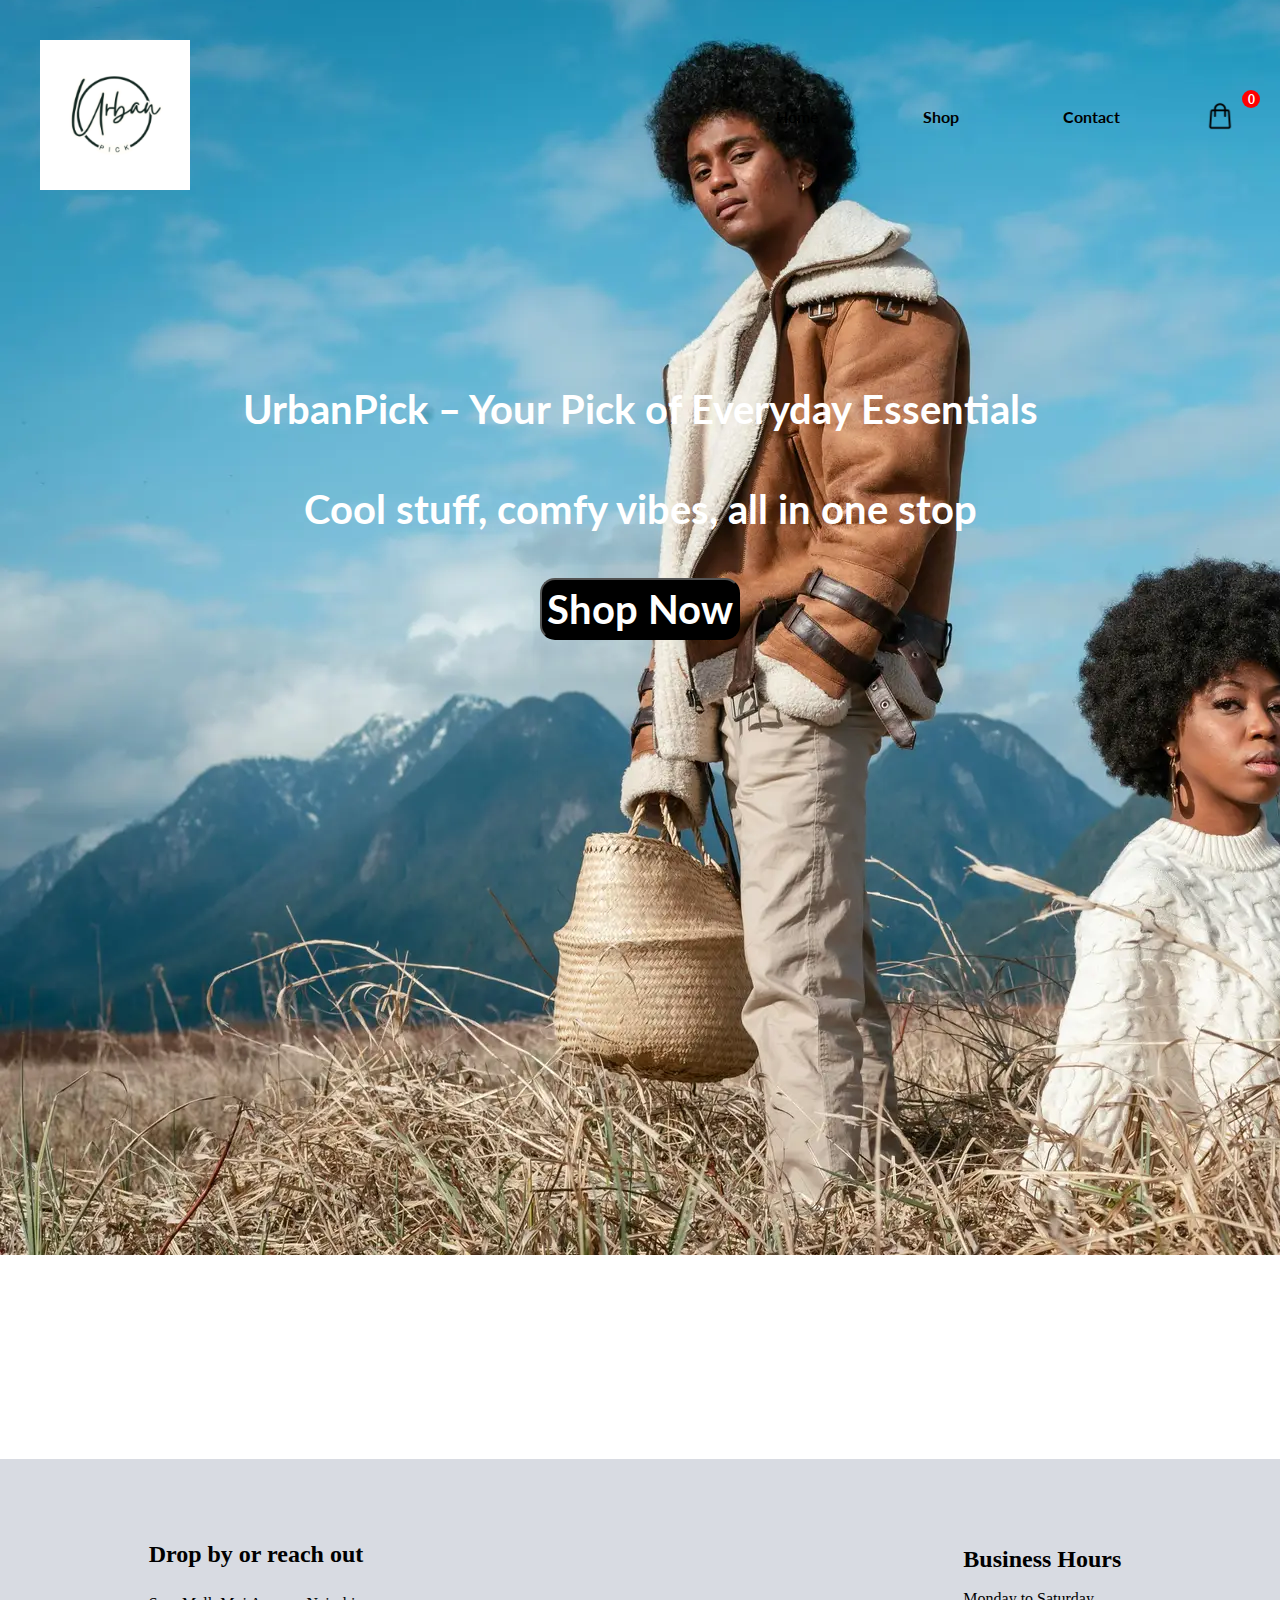
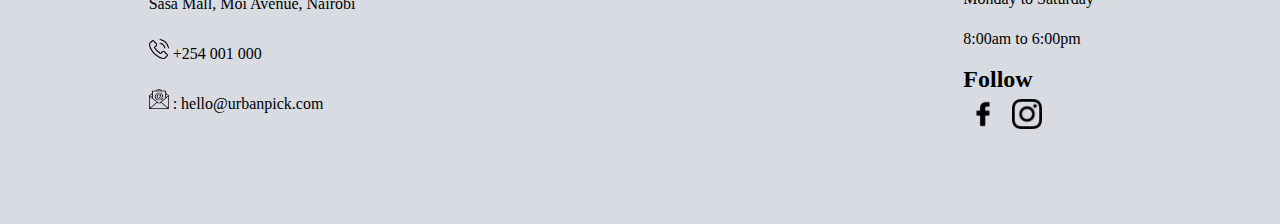
<file: index.html>
<!DOCTYPE html>
<html lang="en">
<head>
    <meta charset="UTF-8">
    <meta name="viewport" content="width=device-width, initial-scale=1.0">
    <meta name="author" content="Bettina Menya">
    <meta name="description" content="One stop shop for all your wardrobe needs">
    <meta property="og:title" content="UrbanPick">
    <meta property="og:type" content="website">
    <meta property="og:URL" content="https://urbanpick.netlify.app/"> <!--Finish here-------------->
    <meta property="og:image" content=""> <!--Finish here-------------->
    <meta property="og:description" content="Your one stop shop for all your wardrobe needs">
    <link rel="stylesheet" href="styles/large.css">
    <link rel="stylesheet" href="styles/small.css">
    <link rel="preconnect" href="https://fonts.googleapis.com">
    <link rel="preconnect" href="https://fonts.gstatic.com" crossorigin>
    <link href="https://fonts.googleapis.com/css2?family=Lato&family=Roboto:ital,wght@0,100..900;1,100..900&display=swap" rel="stylesheet">
    <title>UrbanPick|Home</title>
    <script src="scripts/main.js" type="module"></script>
</head>
<body>
    <header class="main-header"></header>
    <main>
        <div id="hero">
            <picture>
                <source media="(max-width:600px)" srcset="/assets/images/hero2_small.webp">
                <source media="(max-width:1024px)" srcset="/assets/images/hero2_medium.webp">
                <source media="(max-width:1920px)" srcset="/assets/images/hero2_large.webp">
                <img src="assets/images/hero2_default.jpg">
            </picture>
        </div>
        <div id="intro">
            <p>UrbanPick – Your Pick of Everyday Essentials</p>
            <p>Cool stuff, comfy vibes, all in one stop</p>
            <a href="shop.html">
                <button>Shop Now</button>
            </a>
        </div>
        <div id="categories-container"></div>
    </main>
    <footer class="main-footer"></footer>
</body>
</html>
</file>
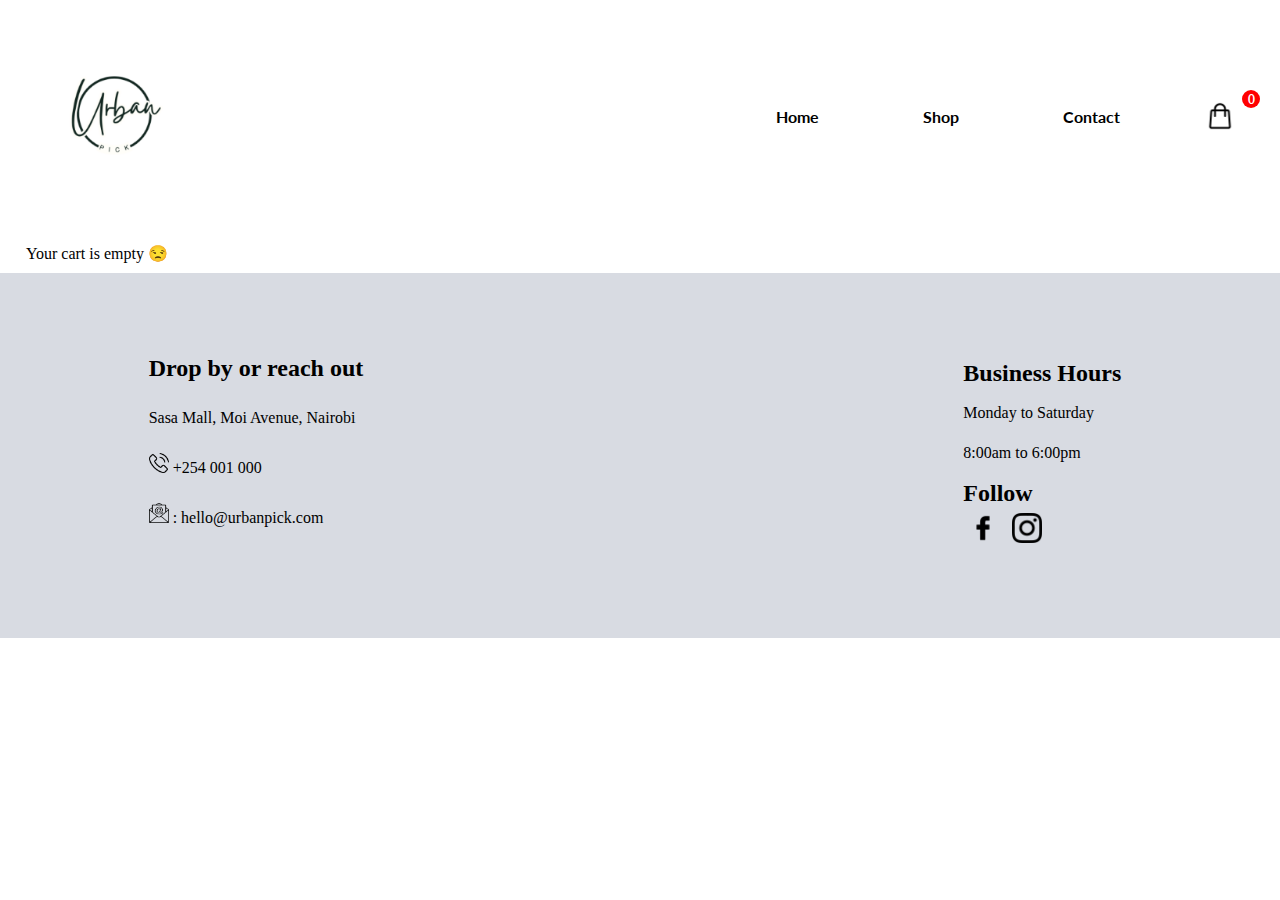
<file: cart.html>
<!DOCTYPE html>
<html lang="en">
<head>
    <meta charset="UTF-8">
    <meta name="viewport" content="width=device-width, initial-scale=1.0">
    <meta name="author" content="Bettina Menya">
    <meta name="description" content="One stop shop for all your wardrobe needs">
    <meta property="og:title" content="UrbanPick">
    <meta property="og:type" content="website">
    <meta property="og:URL" content="#"> <!--Finish here-------------->
    <meta property="og:image" content="#"> <!--Finish here-------------->
    <meta property="og:description" content="Your one stop shop for all your wardrobe needs">
    <link rel="preconnect" href="https://fonts.googleapis.com">
    <link rel="preconnect" href="https://fonts.gstatic.com" crossorigin>
    <link href="https://fonts.googleapis.com/css2?family=Lato&family=Roboto:ital,wght@0,100..900;1,100..900&display=swap" rel="stylesheet">
    <title>UrbanPick|Cart</title>
    <script src="scripts/cart.js" type="module"></script>
</head>
<body>
    <header class="main-header">
        
    </header>
    <main>
        <div id="cart-products"></div>
    </main>
    <footer class="main-footer"></footer>
</body>
</html>
</file>
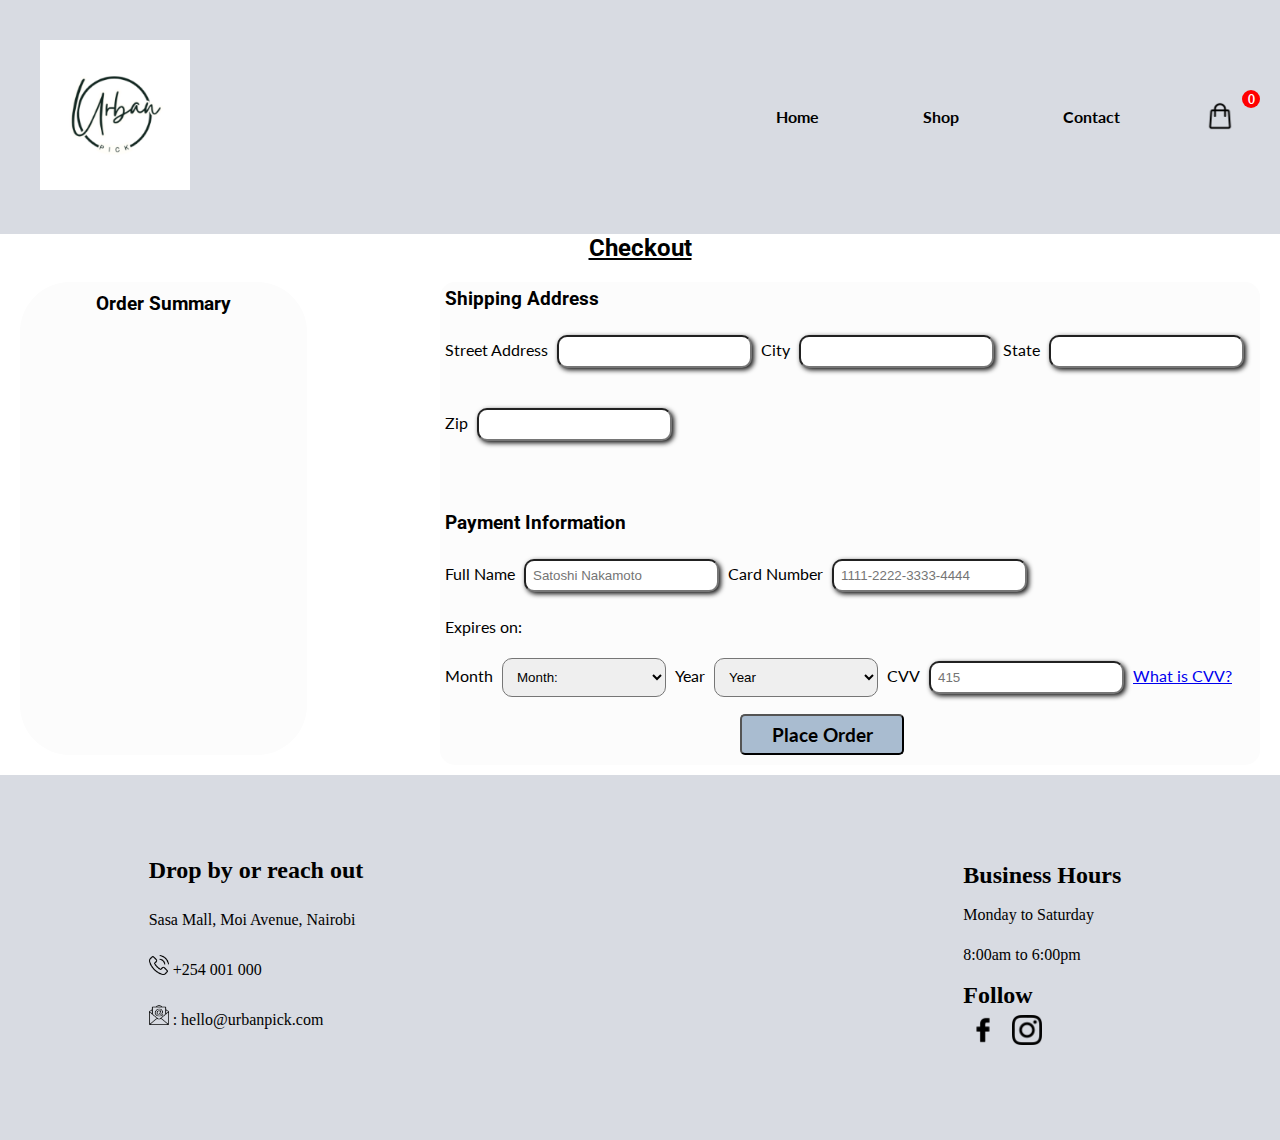
<file: checkout.html>
<!DOCTYPE html>
<html lang="en">
<head>
    <meta charset="UTF-8">
    <meta name="viewport" content="width=device-width, initial-scale=1.0">
    <meta name="author" content="Bettina Menya">
    <meta name="description" content="One stop shop for all your wardrobe needs">
    <meta property="og:title" content="UrbanPick">
    <meta property="og:type" content="website">
    <meta property="og:URL" content="https://urbanpick.netlify.app/"> <!--Finish here-------------->
    <meta property="og:image" content=""> <!--Finish here-------------->
    <meta property="og:description" content="Your one stop shop for all your wardrobe needs">
    <link rel="stylesheet" href="styles/large.css">
    <link rel="stylesheet" href="styles/small.css">
    <link rel="preconnect" href="https://fonts.googleapis.com">
    <link rel="preconnect" href="https://fonts.gstatic.com" crossorigin>
    <link href="https://fonts.googleapis.com/css2?family=Lato&family=Roboto:ital,wght@0,100..900;1,100..900&display=swap" rel="stylesheet">
    <title>UrbanPick|Home</title>
    <script src="scripts/checkout.js" type="module"></script>
</head>
<body>
    <header class="main-header" id="checkout-header"></header>
    <main id="body-area">
        <h2 id="checkout-h2">Checkout</h2>
        <div id="checkout-section">
            <div id="area1">
                <h3 id="receipt-heading">Order Summary</h3>
                <div id="cart-summary"></div>
        
            </div>
            <form action = "https://formspree.io/f/abc123" class="form-box" enctype="text/plain" method="POST">
                <div class="checkout__address">
                        <legend> Shipping Address</legend>
                        <label for="street">Street Address</label>
                        <input type="text" name="street" id="street" required>
                        <label for="city">City</label>
                        <input type="text" name="city" id="city" required>
                        <label for="state">State</label>
                        <input type="text" name="state" id="state" required>
                        <label for="zip">Zip</label>
                        <input type="text" name="zip" id="zip" required>
                    
                </div>

                <div id="payment">
                    <legend >Payment Information</legend>
                    <label for="full-name">Full Name</label>
                    <input id="full-name" name="full-name" placeholder="Satoshi Nakamoto" required type="text"/>
                    <label for="credit-card-num">Card Number</label>
                    <input id="credit-card-num" name="credit-card-num" placeholder="1111-2222-3333-4444" required type="text"/>
                    <p class="expires">Expires on:</p>
                    <label for="expiration-month">Month</label>
                    <select id="expiration-month" name="expiration-month" required>
                        <option value="">Month:</option>
                        <option value="">January</option>
                        <option value="">February</option>
                        <option value="">March</option>
                        <option value="">April</option>
                        <option value="">May</option>
                        <option value="">June</option>
                        <option value="">July</option>
                        <option value="">August</option>
                        <option value="">September</option>
                        <option value="">October</option>
                        <option value="">November</option>
                        <option value="">Decemeber</option>
                    </select>

                    <label class="expiration-year">Year</label>
                    <select id="experation-year" name="experation-year" required>
                        <option value="">Year</option>
                        <option value="">2023</option>
                        <option value="">2024</option>
                        <option value="">2025</option>
                        <option value="">2026</option>
                    </select>

                    <label for="cvv">CVV</label>
                    <input id="cvv" name="cvv" placeholder="415" type="text" required/>
                    <a class="cvv-info" href="#">What is CVV?</a>
                </div>
            <button class="placeOrder-btn" type="submit"> Place Order</button>
    
            </form>
        </div>
    </main>
    <footer class="main-footer"></footer>
</body>
</html>
</file>
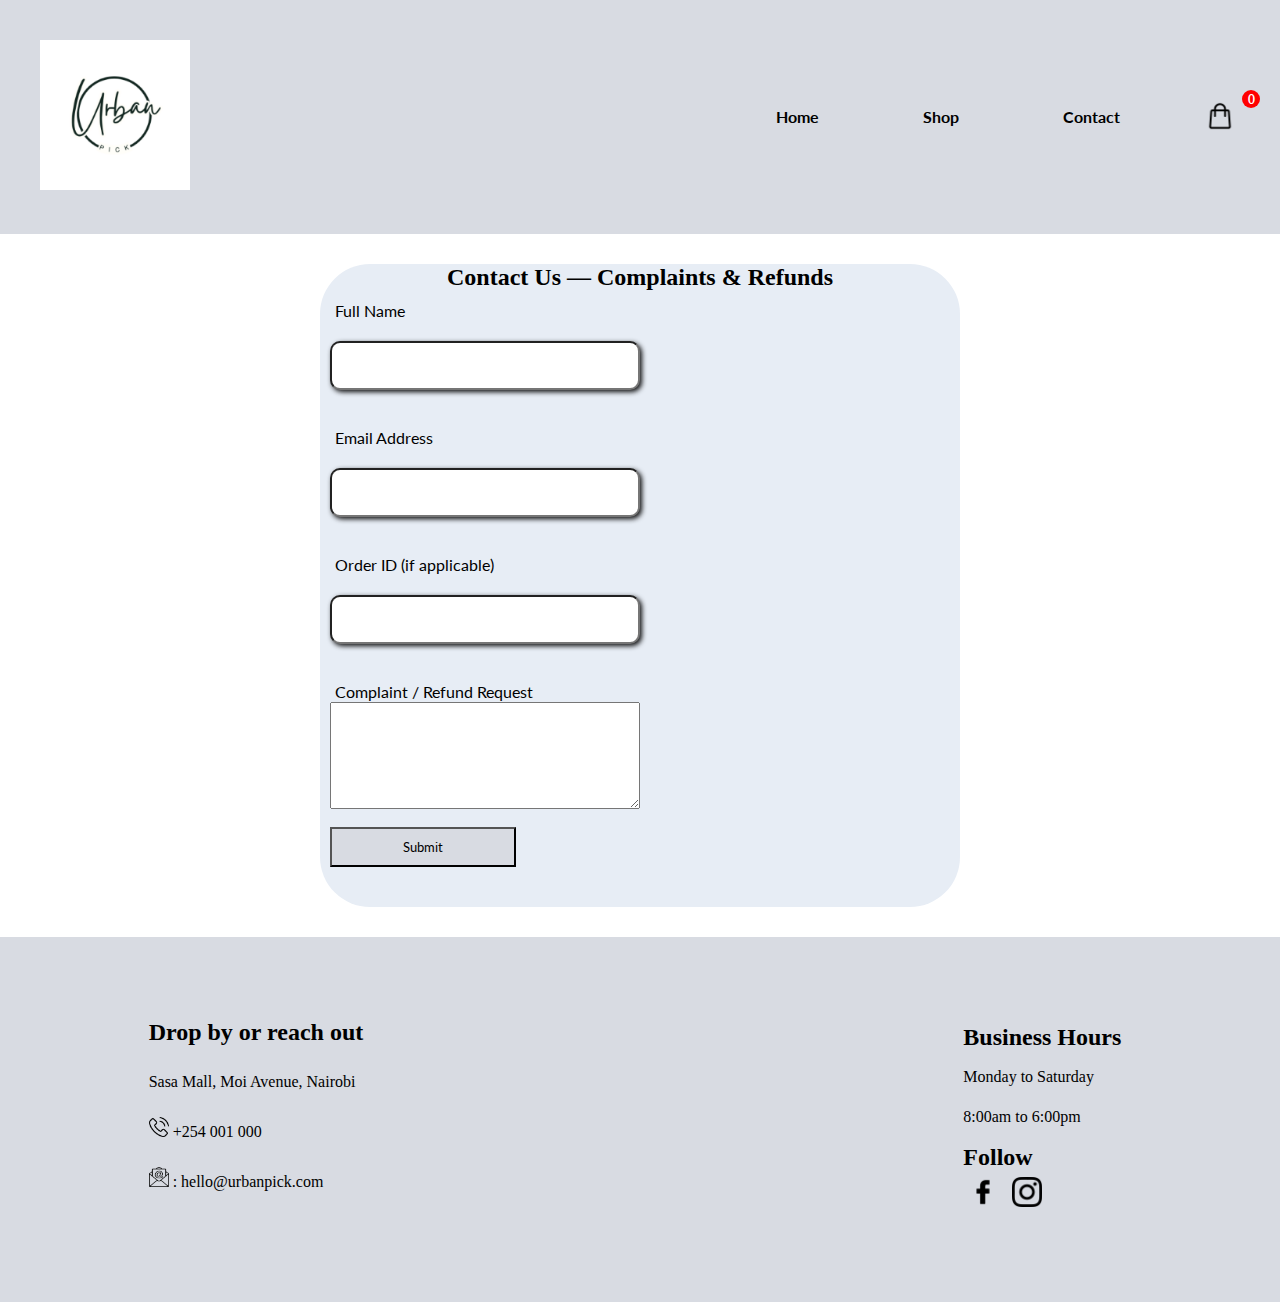
<file: contact.html>
<!DOCTYPE html>
<html lang="en">
<head>
    <meta charset="UTF-8">
    <meta name="viewport" content="width=device-width, initial-scale=1.0">
    <meta name="author" content="Bettina Menya">
    <meta name="description" content="One stop shop for all your wardrobe needs">
    <meta property="og:title" content="UrbanPick">
    <meta property="og:type" content="website">
    <meta property="og:URL" content="#"> <!--Finish here-------------->
    <meta property="og:image" content="#"> <!--Finish here-------------->
    <meta property="og:description" content="Your one stop shop for all your wardrobe needs">
    <link rel="stylesheet" href="/styles/large.css">
    <link rel="stylesheet" href="/styles/small.css">
    <link rel="preconnect" href="https://fonts.gstatic.com" crossorigin>
    <link href="https://fonts.googleapis.com/css2?family=Lato:ital,wght@0,100;0,300;0,400;0,700;0,900;1,100;1,300;1,400;1,700;1,900&family=Roboto:ital,wght@0,100..900;1,100..900&display=swap" rel="stylesheet">
    <script src="/scripts/contact.js" type="module"></script>
    <title>Discover</title>
</head>
<body>
    <header class="main-header" id="contact-header"></header>
    <main>
        <div id="contact-area">
            
            <h2>Contact Us — Complaints & Refunds</h2>
            <form id="contact-form">
                <label for="name">Full Name</label>
                <input type="text" id="name" name="name" required /><br>

                <label for="email">Email Address</label>
                <input type="email" id="email" name="email" required /><br>

                <label for="order-id">Order ID (if applicable)</label>
                <input type="text" id="order-id" name="order-id" /><br>

                <label for="message">Complaint / Refund Request</label>
                <textarea id="message" name="message" rows="5" required></textarea><br>

                <button type="submit">Submit</button>
            </form>
            <p id="response-message"></p> 
             
        </div>  
    </main>
    <footer class="main-footer"></footer>
</body>
</html>
</file>
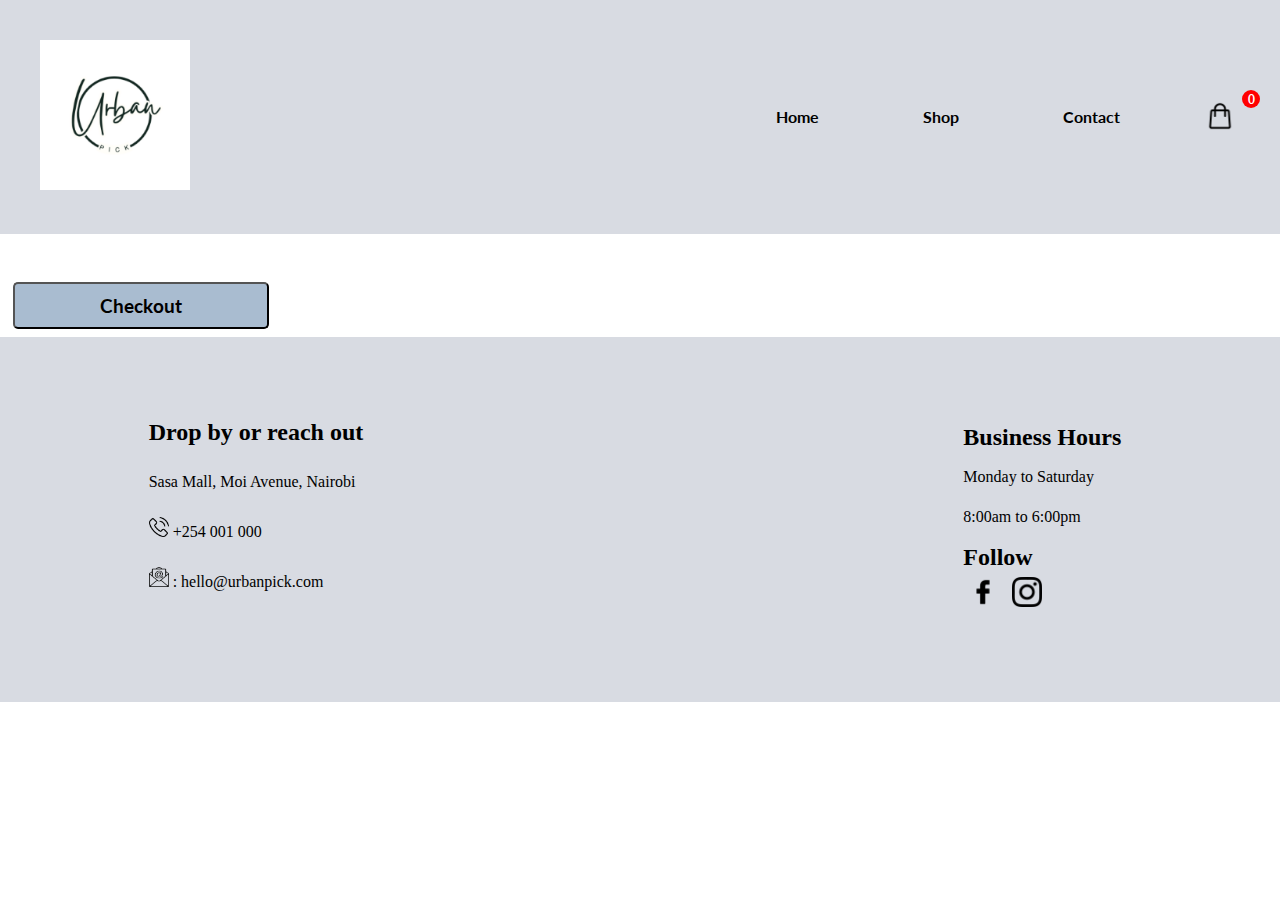
<file: shop.html>
<!DOCTYPE html>
<html lang="en">
<head>
    <meta charset="UTF-8">
    <meta name="viewport" content="width=device-width, initial-scale=1.0">
    <meta name="author" content="Bettina Menya">
    <meta name="description" content="One stop shop for all your wardrobe needs">
    <meta property="og:title" content="UrbanPick">
    <meta property="og:type" content="website">
    <meta property="og:URL" content="#"> <!--Finish here-------------->
    <meta property="og:image" content="#"> <!--Finish here-------------->
    <meta property="og:description" content="Your one stop shop for all your wardrobe needs">
    <link rel="stylesheet" href="styles/large.css">
    <link rel="stylesheet" href="styles/small.css">
    <link rel="preconnect" href="https://fonts.gstatic.com" crossorigin>
    <link href="https://fonts.googleapis.com/css2?family=Lato:ital,wght@0,100;0,300;0,400;0,700;0,900;1,100;1,300;1,400;1,700;1,900&family=Roboto:ital,wght@0,100..900;1,100..900&display=swap" rel="stylesheet">
    <script src="scripts/products.js" type="module"></script>
    <title>UrbanPick|Discover</title>
</head>
<body id="shop-body">
    <header class="main-header" id="shop-header"></header>
    <main>
        <div id="product-container"></div>
        <a href="checkout.html">
            <button id="checkout-btn">Checkout</button>
        </a>
    </main>
    <footer class="main-footer"></footer>
</body>
</html>
</file>
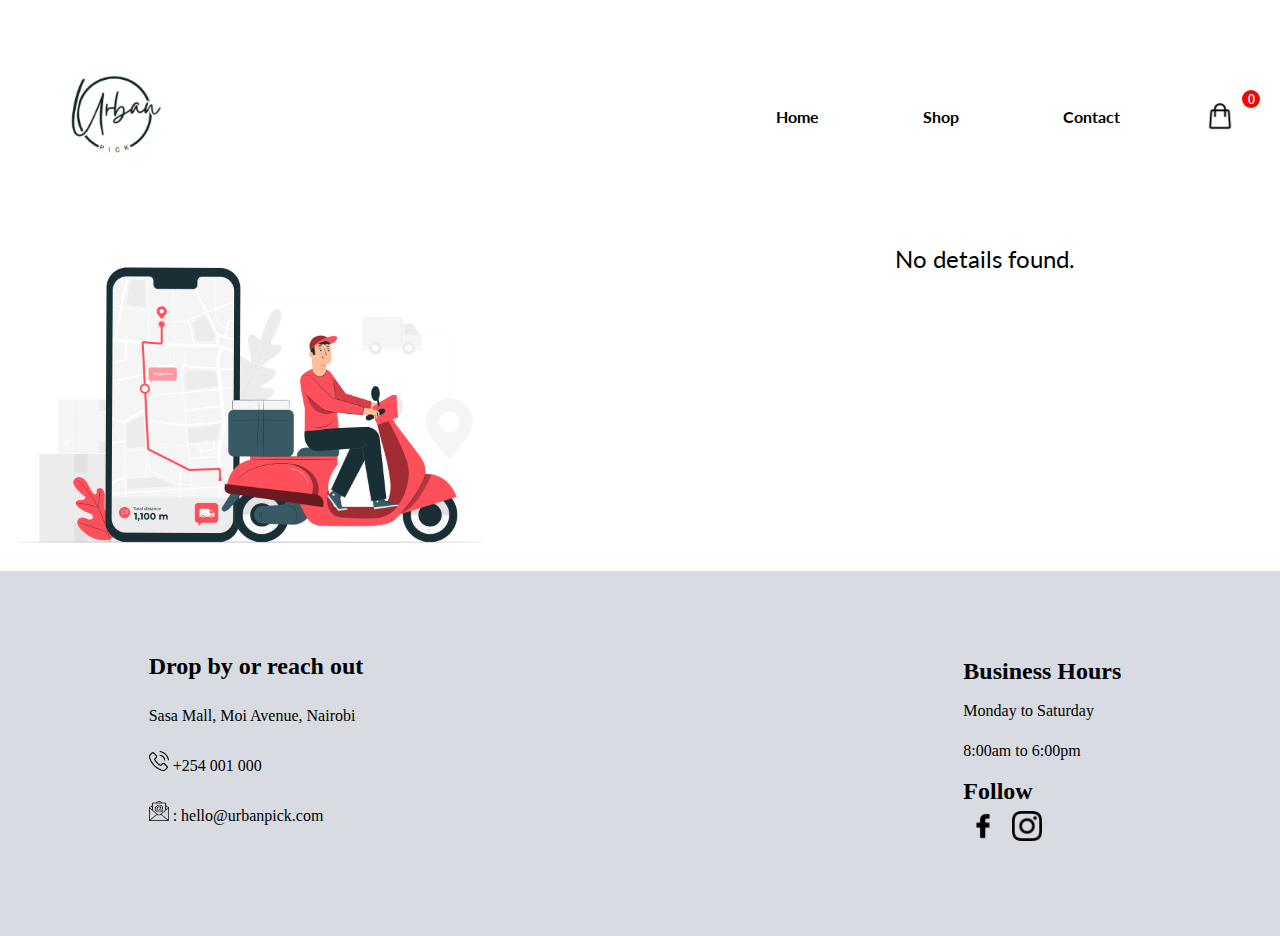
<file: thankyou.html>
<!DOCTYPE html>
<html lang="en">
<head>
    <meta charset="UTF-8">
    <meta name="viewport" content="width=device-width, initial-scale=1.0">
    <meta name="author" content="Bettina Menya">
    <meta name="description" content="One stop shop for all your wardrobe needs">
    <meta property="og:title" content="UrbanPick">
    <meta property="og:type" content="website">
    <meta property="og:URL" content="https://urbanpick.netlify.app/"> <!--Finish here-------------->
    <meta property="og:image" content=""> <!--Finish here-------------->
    <meta property="og:description" content="Your one stop shop for all your wardrobe needs">
    <link rel="stylesheet" href="styles/large.css">
    <link rel="stylesheet" href="styles/small.css">
    <link rel="preconnect" href="https://fonts.googleapis.com">
    <link rel="preconnect" href="https://fonts.gstatic.com" crossorigin>
    <link href="https://fonts.googleapis.com/css2?family=Lato&family=Roboto:ital,wght@0,100..900;1,100..900&display=swap" rel="stylesheet">
    <title>UrbanPick|Home</title>
    <script src="scripts/thankyou.js" type="module"></script>
</head>
<body>
    <header class="main-header"></header>
    <section id="contact-body">
        <div id="delivery-pic">
            <picture>
                <source media="(max-width:400px)" srcset="/assets/images/deliverypic_small.webp">
                <source media="(max-width:900px)" srcset="/assets/images/deliverypic_medium.webp">
                <img src="assets/images/deliverypic.jpg" width="500px">
            </picture>
        </div>
        <div id="form-details"></div>
    </section>
    <footer class="main-footer"></footer>
</body>
</html>
</file>
<file: styles/large.css>
:root{
    --primary-color:#A9BCD0;
    --secondary-color:#373F51;
    --neutral-color:#D8DBE2;
    --primary-font:'Roboto', 'Courier New', Courier, monospace;
    --secondary-font: 'Lato',Times, serif;
}
nav a:hover{
    background-color: #A9BCD0;
}

button:hover{
    transform: scale(1.1);
    transition: ease-in-out 0.5s;
}
@media screen and (min-width: 768px){
*{
    margin:0;
    padding: 0;
    box-sizing: border-box;
}
header{
    display: flex;
    justify-content: space-between;
    align-items: center;
    width: 100%;
    padding: 20px;
    font-family: var(--primary-font);
}
#menu{
    display: flex;
    align-items:center;
    gap: 30px;
    
    
}
nav a{
    padding: 10px 50px;
    text-decoration: none;
    font-weight: bold;
    color:black;
    
}

#logo{
    position: relative;
}
#cart-img{
    position: relative;
}

#cart-count {
    background-color: red;
    color: white;
    font-size: 12px;
    font-weight: bold;
    width: 18px;
    height: 18px;
    display: flex;
    align-items: center;
    justify-content: center;
    border-radius: 50%;
    position: absolute;
    top: 90px;
    right: 20px;
}

#menu-btn{
    display: none;
}


a:hover{
    background-color:var(--neutral-color);
    border-radius: 20px;
}

nav a:nth-child(4){
    padding-top: 5px;
}

#hero{
    position: relative;
    max-width: 100%;
    overflow-x: hidden;
    margin-top: -256px;
    z-index: -1;
}

#intro{
    font-size: 2.5em;
    position: relative;
    
    top: -900px;
    text-align: center;
    color: white;
    font-weight: bold;
    line-height: 2.5em;
    font-family: "Lato", sans-serif;
}

#intro button{
    font-size: 1em;
    background-color: black;
    color:white;
    padding: 5px;
    border-radius: 15px;
    font-family: "Lato", sans-serif;
    font-weight: bold;

}

footer{
    display: flex;
    justify-content:space-around;
    align-items: flex-start;
    gap: 450px;
    background-color: var(--neutral-color);
    
    
}
footer div{
    margin: 50px;
   
}

#footer1{
    padding: 20px;
    line-height: 50px;
}

#footer2{
    padding: 30px;
    line-height: 40px;
}

footer img:hover{
    background-color: var(--primary-color);
}
}

/* Index.html*/

#categories-container{
    display: flex;
    justify-content: space-between;
    margin:-150px auto 50px;
    
}

#categories-container img{
    height: 300px;
}

#categories-container button{
    text-align: center;
    padding: 5px;
    border-radius: 2px;
    font-family: var(--secondary-font);
    font-size: larger;
    background-color: var(--secondary-color);
    color:white;

}
/*shop.html*/

#shop-header, #cart-header{
    background-color: var(--neutral-color);
}
#product-container{
    display: flex;
    flex-wrap: wrap;
    gap: 40px;        /* space between cards */
    justify-content: center; /* or space-between / flex-start */
    padding: 20px;

}

#product-container div {
    flex: 0 1 200px;
    text-align: center;
    border: 1px solid #ddd;
    padding: 10px;
    border-radius: 10px;
    box-shadow: 0px 2px 5px rgba(0, 0, 0, 0.1);
  }

#product-container button{
    text-align: center;
    padding: 5px;
    border-radius: 2px;
    font-family: var(--secondary-font);
    font-size: larger;
    background-color: var(--secondary-color);
    color:white;
    width: 200px;
}

/*cart page*/
#cart-heading{
    text-align: center;
    font-family: var(--secondary-font);
    padding: 10px;
    color: var(--secondary-color);
}


#cart-products{
    padding: 0rem 1rem;
    margin: 10px;
    
}

#cart-products div {
    margin: 0 auto;
    max-width: 40%;
    border: 1px solid #ddd;
    padding: 20px;
    border-radius: 10px;
    box-shadow: 0px 2px 5px rgba(0, 0, 0, 0.1);
}

#cart-total{
    font-size: larger;
    text-align: center;
    margin: 10px;
    font-family: var(--secondary-font);
}

#buy-btn,#cart-products div button  {
    width: 200px;
    padding: 10px;
    margin: 10px;
    border-radius: 0.2rem;
    text-align: center;
    font-family: var(--secondary-font);
    background-color: var(--primary-color);
}

#checkout-btn{
    width: 20%;
    padding: 10px;
    font-family: var(--secondary-font);
    background-color: var(--primary-color);
    border-radius: 5px;
    margin: 8px;
   
    font-size: larger;
    font-weight: bolder;
}

/* checkout page*/
#checkout-header{
    background-color: var(--neutral-color);
}
#checkout-h2{
    font-family: var(--primary-font);
    text-align: center;
    text-decoration: underline;
    margin-bottom: 20px;
    
    
}

#area1{
    background-color: rgb(252, 252, 252);
    max-width: 70%;
    margin-bottom: 20px;
    border-radius: 50px;  
}
#area1 h3{
    text-align: center;
    font-family: var(--primary-font);
    font-size: larger;
    padding: 10px;
}

#cart-summary{
    text-align: center;
    padding: 5px;
    font-family: var(--secondary-font);
}
#receipt-heading{
    font-family: var(--primary-font);
}

#checkout-section{
    display: grid;
    grid-template-columns: 0.5fr 1fr;
    column-gap: 10px;
    justify-content: space-between;
    margin: 20px;
    
}
form{
    background-color: rgb(252, 252, 252);
    border-radius: 15px;
    margin-bottom: 10px;
}

#payment legend{
    margin-top: 50px;
    
}

form legend{
    font-size: larger;
    font-weight: bold;
    margin: 5px;
    font-family: var(--primary-font);
    
}

form input{
    margin: 20px 0;
    padding: 7px;
    border-radius: 10px;
    box-shadow: 2px 2px 5px rgba(0, 0, 0, 0.94);
  
}

input:focus {
    background-color: var(--neutral-color);
}

select{
    width: 20%;
    padding: 10px;
    border-radius: 10px;
}

form label, form p,a{
    font-family: var(--secondary-font);
    padding: 5px;
}

.placeOrder-btn{
    background-color: var(--primary-color);
    font-size: larger;
    padding: 7px;
    border-radius: 5px;
    font-family: var(--secondary-font);
    width: 20%;
    text-align: center;
    margin-left: 300px;
    margin-bottom: 10px;
    font-weight: bolder;
}

#body-area{
    background-image: url("https://images.pexels.com/photos/6214394/pexels-photo-6214394.jpeg?auto=compress&cs=tinysrgb&w=600");
    margin-bottom: -20px;
}

/*Thankyou page*/
 #contact-body{
    display: grid;
    grid-template-columns: 1fr 1fr;
    column-gap: 100px;
 }

 #form-details h3{
    text-align: center;
    font-family: var(--primary-font);
    font-size: 2.5em;
    padding: 20px;
 }

 #form-details p{
    text-align: center;
    font-family: var(--secondary-font);
    font-size: 1.5em;
    padding: 10px;
 }
/*contact-us page*/

#contact-header{
    background-color: var(--neutral-color);
}
#contact-area{
    background-color: #e7edf5;
    max-width: 50%;
    margin: 30px auto;
    border-radius: 50px;
    text-align: center;
    
    
}
#contact-form{
    background-color: transparent;
    text-align:left;
    padding: 10px;
    
}
#contact-form button{
   padding: 10px;
   background-color: #D8DBE2;
   font-family: var(--secondary-font);
   width: 30%;
   margin: 10 0 0 20px;
}

#contact-form input, textarea{
    display: flex;
    gap: 10px;
    align-items: center;
    width: 50%;
    padding: 15px;
   
}

#response-message{
    font-family: var(--secondary-font);
    font-size: larger;
    padding: 10px;
}
</file>
<file: styles/small.css>
:root{
    --primary-color:#A9BCD0;
    --secondary-color:#373F51;
    --neutral-color:#D8DBE2;
    --primary-font:'Roboto', 'Courier New', Courier, monospace;
    --secondary-font: 'Lato',Times, serif;
}
@media screen and (max-width: 768px) {
    nav{
        display:block;
        overflow: hidden;
        max-height: 0;
        text-align: center;
        padding: 15px;
        transition: max-height 0.5s ease-in-out;
    }

    nav.open{
        display: block;
        max-height: 300px;
    }

    nav a{
        display: flex;
        flex-direction: column;
        top:100%;
        width: 100%;
        padding: 1rem;
        text-decoration: none;
        
    }

    #menu-btn{
        position:absolute;
        background-color: transparent;
        top: 25px;
        right: 10px;
        padding: 10px;
        font-size: 1.5rem;
        cursor:pointer;
    }

    #menu-btn::before {
        content: "☰"; /* Hamburger menu icon */
    }

    #menu.open #menu-btn::before {
        content: "❎"; /* Close button */
    }
    #logo img{
        width:100px;
        height:auto;
        margin-left: 10px;
    }

    #cart{
        position: absolute;
        top: 35px;
        right:75px;
    }

    footer div{
        display: flex;
        flex-direction: column;
        text-align: center;
        line-height: 10px;
        background-color: var(--neutral-color);
        max-width: 100%;
        
    }

    /*Home page*/
    #hero img{
        max-width: 100%;
        overflow-x: hidden;
        
    }
    #intro{
        text-align: center;
        margin-top: -200px;
        font-family: var(--secondary-font);
        color: white;
        font-size: larger;
        font-weight: 900;
    }

    #intro button{
        background-color: var(--secondary-color);
        color: white;
        padding: 5px;
        border-radius: 5px;
    }

    #categories-container{
        display: flex;
        flex-direction: column;
        max-width: 100%;
        height: auto;
        margin-top: 100px;
        align-items: center;
    }

    #categories-container div img{
        height: 200px;
    }

    #categories-container div{
        justify-items: center;
        margin-top: 5px;
        margin: 20px;
    }

    /*Shop Page*/
    #product-container {
        display: flex;
        flex-direction: column;
        max-width: 100%;
        
        
    }

    #product-container div{
        width: 250px;
        margin: 0 auto;
    }

    #product-container div img{
        width: 180px;
        height: 200px;
    }

    /*cart page*/
    #cart-products div{
        justify-items: center;
        margin-bottom: 10px;
        
    }
    #cart-products div button {
        width: 100px;
    }
    #buy-btn{
        width: 150px;
        margin-left: 150px;
        font-weight: 900;
    }

    #checkout-btn{
        width: 150px;
        margin-left: 140px;
    }

    /*Checkout page*/
    #body-area{
        margin-top: -20px;
    }
    #area1{
        display: block;
        margin: 0 auto;
        border-radius: 5px;
        margin-bottom: 10px;
    }
    
    #checkout-section {
        display: block;
        margin: 10px;
       
    }
    .form-box {
        padding: 15px;
        margin-bottom: 30px;
      }
    
    form input,form select {
    width: 100%;
    padding: 10px;
    margin-bottom: 15px;
    box-sizing: border-box;
  }
    form label,form legend,form p,.cvv-info {
    display: block;
    margin-top: 10px;
  }

  .placeOrder-btn {
    width: 100%;
    margin: 20px 0 10px 0;
  }

  /*Thank you page*/
  #delivery-pic img{
    overflow-x: hidden;
    max-width: 100%;
  }
  #contact-body{
    display: block;
    margin: 0 auto;
    
  }
  #form-details h3{
    font-size: 1.5em;
    padding: 10px;
 }

 #form-details p{
    font-size: 1em;
    padding: 5px;
 } 
/*Contact Page*/
    #contact-area{
    display: block;
    margin: 0 auto;
    max-width: 100%;
    border-radius: 1px;
    }

    #contact-form input{
        padding: 5px;
        margin: 10px
    }
}
</file>
